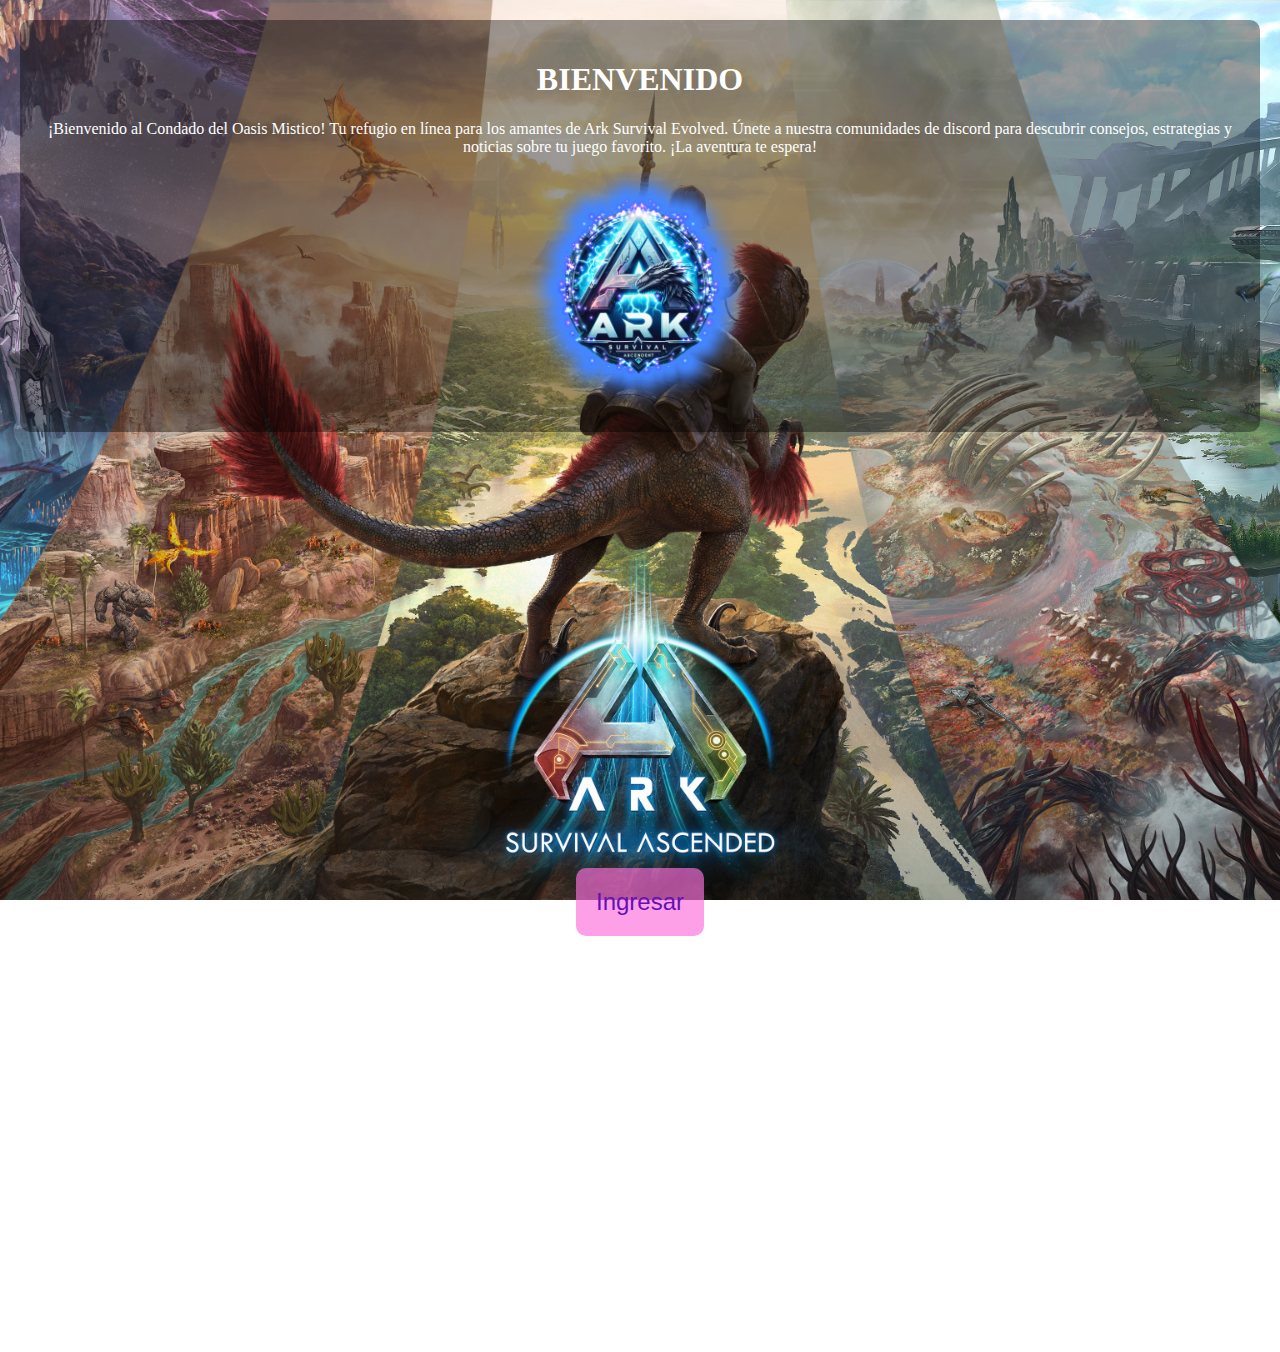
<file: index.html>
<!DOCTYPE html>
<html lang="es">
<head>
    <meta charset="UTF-8">
    <meta name="viewport" content="width=device-width, initial-scale=1.0">
    <title>Bienvenida</title>
    <link rel="stylesheet" href="styles/style.css">
    <link rel="icon" href="images/icon.png">
</head>
<body>
<main><section class="about">
    <div style="text-align: center;" style="color: rgb(7, 0, 0);" class="Bienvenida">
        <H1>BIENVENIDO</H1>
        <p>¡Bienvenido al Condado del Oasis Mistico! Tu refugio en línea
             para los amantes de Ark Survival Evolved. Únete a nuestra comunidades de discord
              para descubrir consejos, estrategias y noticias sobre tu 
              juego favorito. ¡La aventura te espera!</p></section>
              <img class="centro" src="images/icon.png" width="200" height="200" alt="Imagen en el centro">
    </div>
</main>

    <div class="welcome-page">
        <button id="enter-button">Ingresar</button>
    </div>

    <div class="verification-page" style="display:none;">
        <form id="verification-form">
            <input type="text" id="name" placeholder="Nombre" required>
            <input type="password" id="password" placeholder="Contraseña" required>
            <button type="submit">Acceder</button>
        </form>
    </div>
    <script src="scripts/script.js"></script>
</body>
</html>
</file>
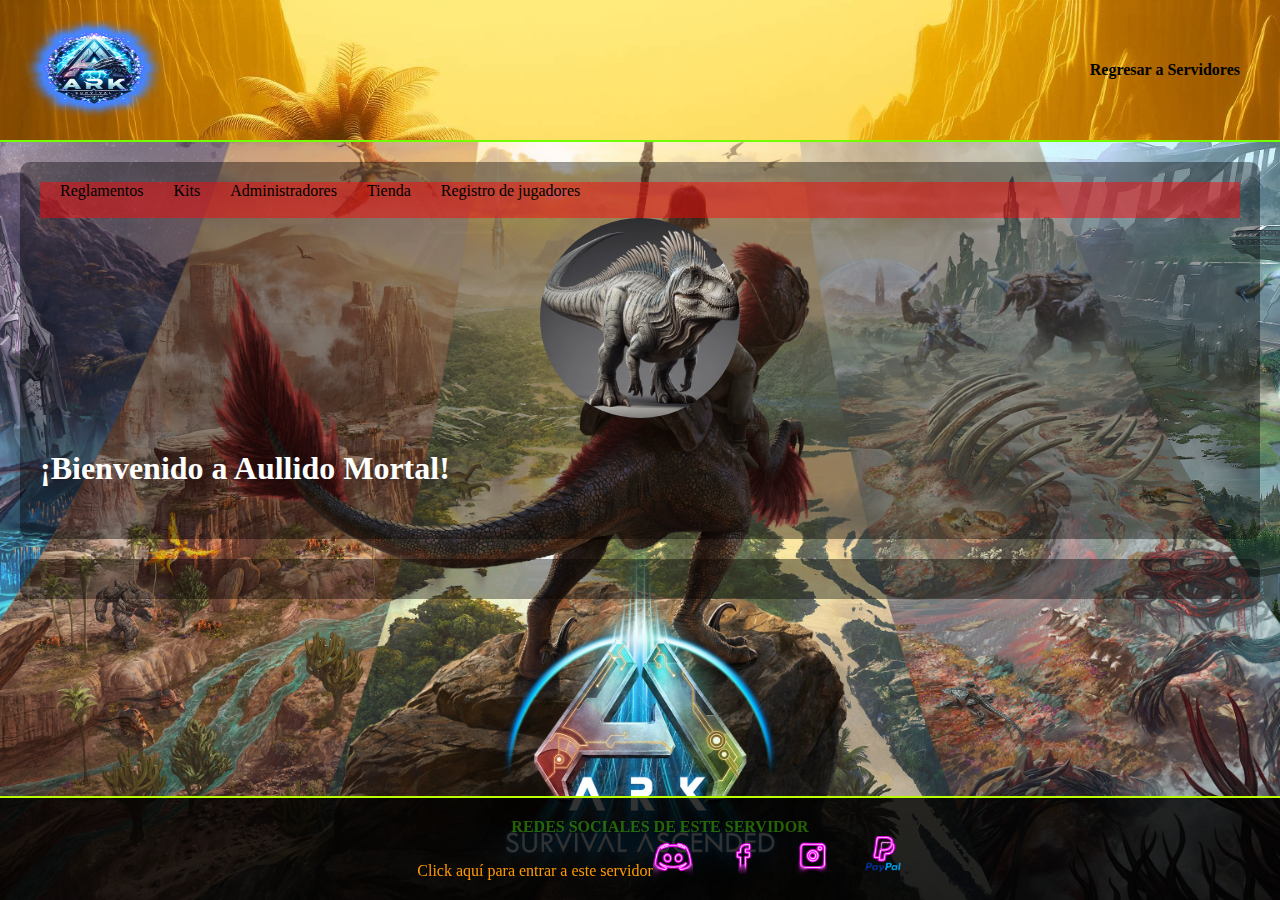
<file: (server)aullidomortal.html>
<!DOCTYPE html>
<html lang="es">
<head>
    <meta charset="UTF-8">
    <meta name="viewport" content="width=device-width, initial-scale=1.0">
    <title>Home</title>
    <link rel="stylesheet" href="styles/style.css">
    <link rel="icon" href="images/icon.png">
</head>
<body>
    <header>
        <a href="home.html"><img class="izquierda" src="images/icon.png"></a>
        <nav>
            <ul>
                <li><a href="portfolio.html"><strong>Regresar a Servidores</a></li>
            </strong> </ul>
        </nav>
    </header>

    <main>
        <nav>
            <ul style="background-color: rgba(255, 4, 4, 0.473);">
                    <br></BR>
                <li><a href="">Reglamentos</a></li>
                <li><a href="">Kits</a></li>
                <li><a href="">Administradores</a></li>
                <li><a href="">Tienda</a></li>
                <li><a href="">Registro de jugadores</a></li>
            </ul>
        </nav>
        <section class="about">
            <img class="centro" src="images/giga.cos.jpg" alt="Imagen en el centro">
            <H1><p>¡Bienvenido a Aullido Mortal!</p></H1>
            <h3></h3>
        </section>
    </main>

    <main></main>
    <footer>
        <strong>REDES SOCIALES DE ESTE SERVIDOR</strong>
        <ul>
            <li><a href="https://discord.gg/UjNVUJAn" target="_blank">Click aqu&iacute; para entrar a este servidor<img src="images/discord.png" width="40px"></a></li>
            <li><a href="https://facebook.com" target="_blank"><img src="images/facebook.png" width="40px"></a></li>
            <li><a href="https://instagram.com" target="_blank"><img src="images/instagram.png" width="40px"></a></li>
            <li><a href="mailto:your-email@gmail.com"><img src="images/paypal.png" width="40px"></a></li>
        </ul>
    </footer>
    <script src="scripts/script.js"></script>
</body>
</html>
</file>
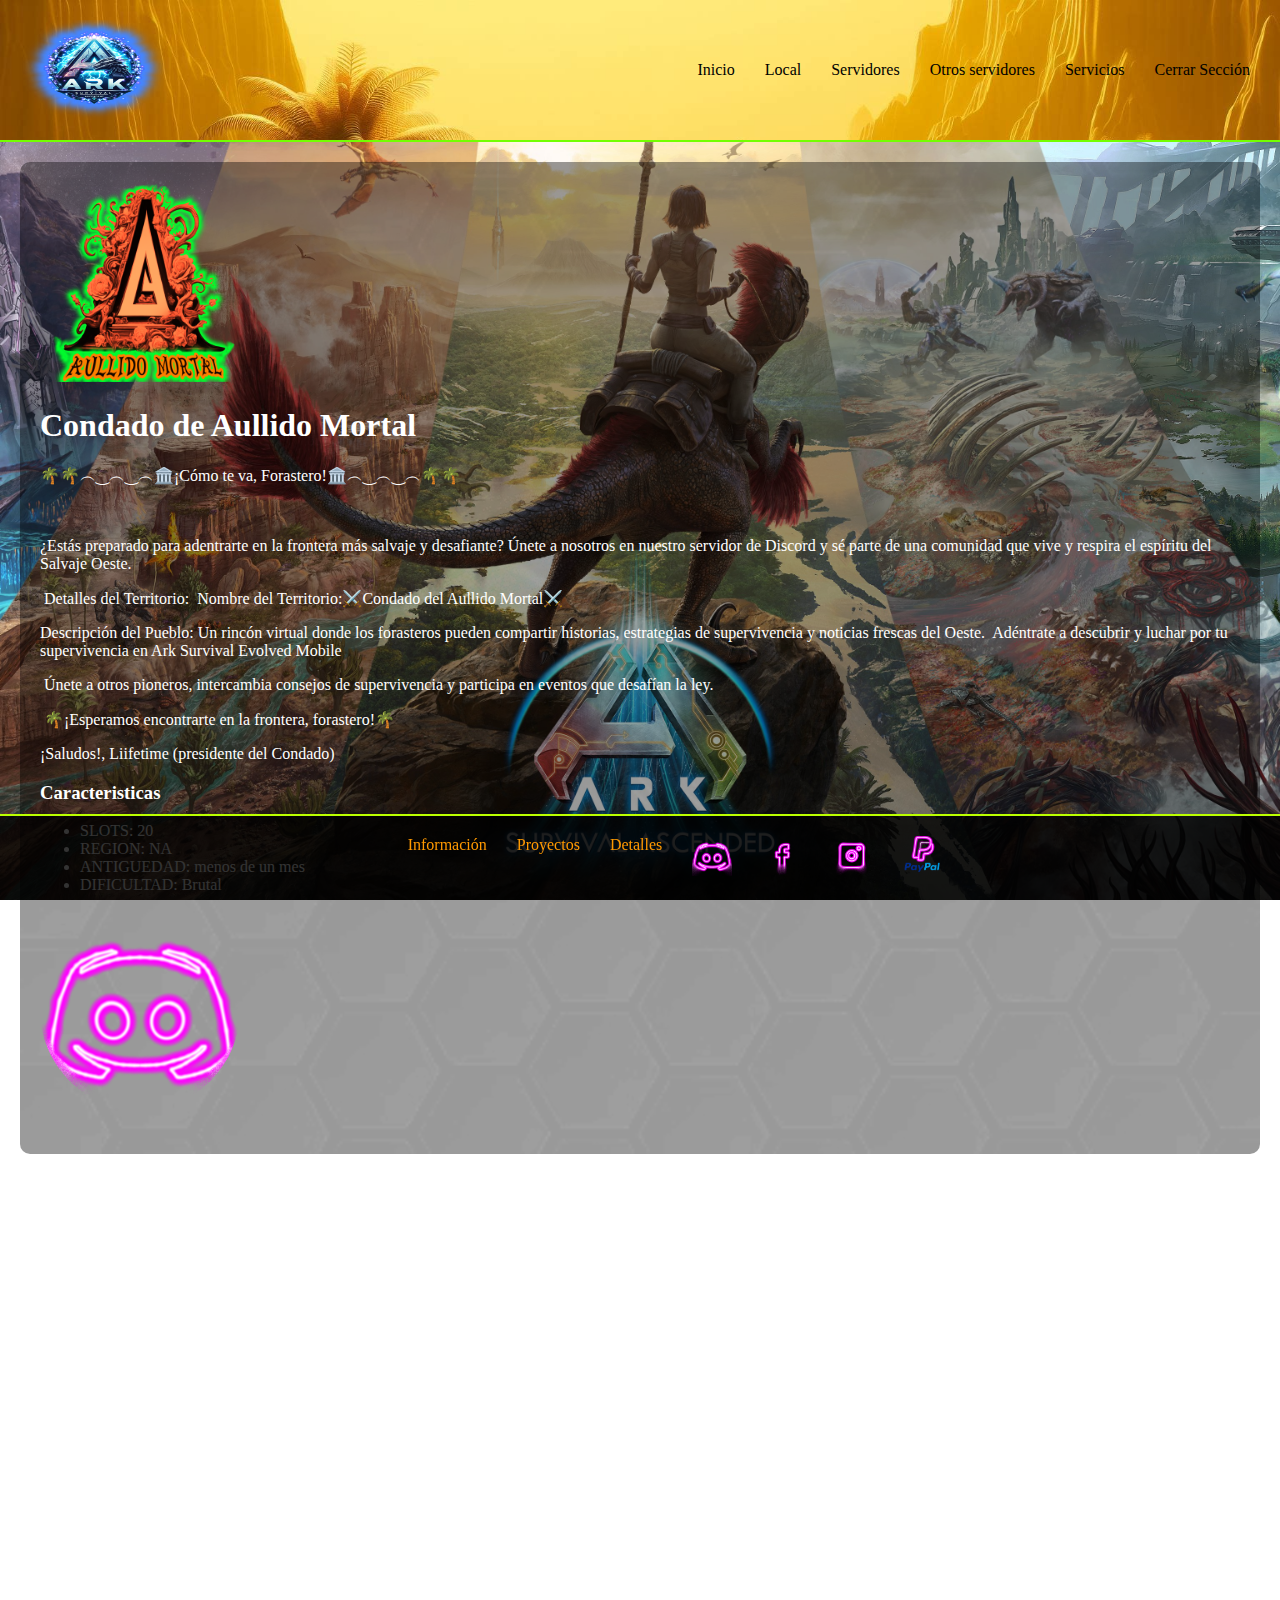
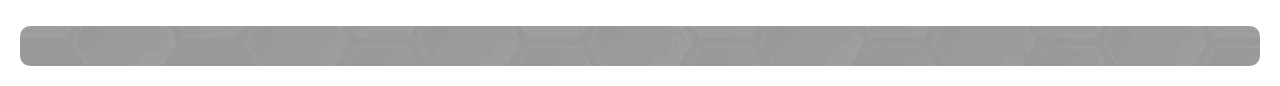
<file: about.html>
<!DOCTYPE html>
<html lang="es">
<head>
    <meta charset="UTF-8">
    <meta name="viewport" content="width=device-width, initial-scale=1.0">
    <title>Local</title>
    <link rel="stylesheet" href="styles/style.css">
    <link rel="icon" href="images/icon.png">
</head>
<body>
    <header>
        <a href="home.html"><img class="izquierda" src="images/icon.png"></a>
        <nav>
            <ul>
                <li><a href="home.html">Inicio</a></li>
                <li><a href="about.html">Local</a></li>
                <li><a href="portfolio.html">Servidores</a></li>
                <li><a href="contact.html">Otros servidores</a></li>
                <li><a href="services.html">Servicios</a></li>
                <li><a href="index.html">Cerrar Secci&oacute;n</a></li>
            </ul>
        </nav>
    </header>

    <main>
        <img src="images/logo.png" width="200" height="200" alt="Foto de Perfil">
        <section class="about">
            <h1>Condado de Aullido Mortal</h1>
            <p>﻿🌴﻿﻿﻿🌴﻿﻿︵‿︵‿︵🏛️﻿﻿¡Cómo te va, Forastero!🏛️﻿﻿︵‿︵‿︵🌴﻿﻿﻿🌴﻿﻿﻿</p>
﻿
                <p>¿Estás preparado para adentrarte en la frontera más salvaje y desafiante?
                 Únete a nosotros en nuestro servidor de Discord y sé parte de una comunidad que
                 vive y respira el espíritu del Salvaje Oeste.</p>
                ﻿
                Detalles del Territorio:
                ﻿
                Nombre del Territorio:﻿⚔️﻿﻿Condado del Aullido Mortal⚔️﻿﻿
                ﻿
                <p>Descripción del Pueblo: Un rincón virtual donde los forasteros pueden compartir historias, estrategias de supervivencia y noticias frescas del Oeste.
                ﻿
                Adéntrate a descubrir y luchar por tu supervivencia en Ark Survival Evolved Mobile</p>
                ﻿
                Únete a otros pioneros, intercambia consejos de supervivencia y participa en eventos que desafían 
                la ley.
                </p>﻿
                ﻿🌴﻿﻿﻿¡Esperamos encontrarte en la frontera, forastero!﻿﻿﻿🌴﻿﻿﻿
                ﻿</p>
                ¡Saludos!,
                Liifetime (presidente del Condado)</p>
            <h3>Caracteristicas</h3>
            <ul>
                <li>SLOTS: 20</li>
                <li>REGION: NA</li>
                <li>ANTIGUEDAD: menos de un mes</li>
                <li>DIFICULTAD: Brutal</li>
            </ul>
            <a href="https://discord.gg/UjNVUJAn" target="_blank"><img src="images/discord.png" width="40px">
        </section>
    </main>

    <br></br>
    <br></br>
    <br></br>
    <br></br>
    <br></br>
    <br></br>
    <br></br>
    <br></br>
    <br></br>
    <br></br>
    <br></br>
    <br></br>
    <main></main>
    <footer>
        <ul>
            <li><a href="info.html">Información</a></li>
            <li><a href="projects.html">Proyectos</a></li>
            <li><a href="details.html">Detalles</a></li>
            <li><a href="https://discord.gg/UjNVUJAn" target="_blank"><img src="images/discord.png" width="40px"></a></li>
            <li><a href="https://facebook.com" target="_blank"><img src="images/facebook.png" width="40px"></a></li>
            <li><a href="https://instagram.com" target="_blank"><img src="images/instagram.png" width="40px"></a></li>
            <li><a href="mailto:your-email@gmail.com"><img src="images/paypal.png" width="40px"></a></li>
        </ul>
    </footer>

    <script src="scripts/script.js"></script>
</body>
</html>
</file>
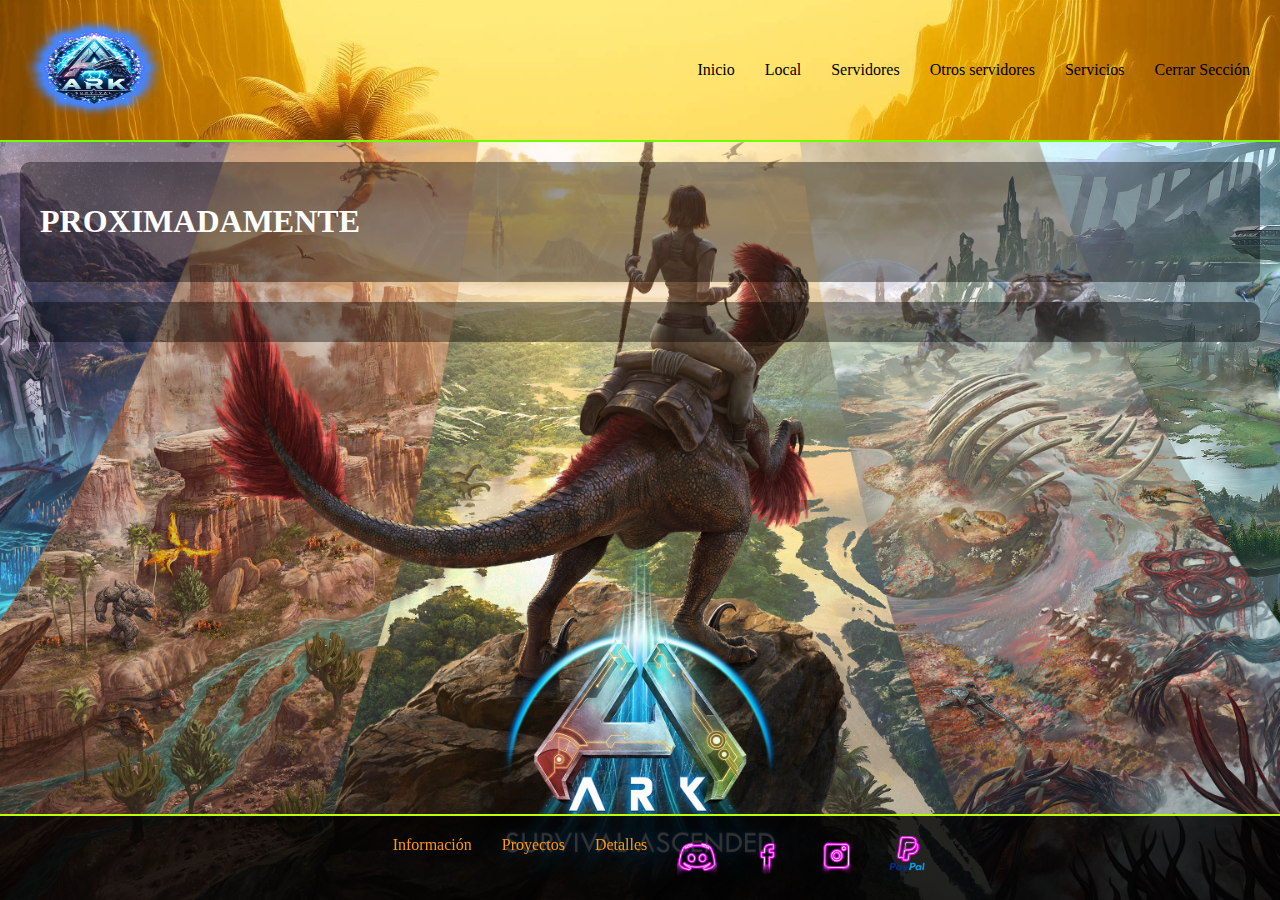
<file: details.html>
<!DOCTYPE html>
<html lang="es">
<head>
    <meta charset="UTF-8">
    <meta name="viewport" content="width=device-width, initial-scale=1.0">
    <title>Detalles</title>
    <link rel="stylesheet" href="styles/style.css">
    <link rel="icon" href="images/icon.png">
</head>
<body>
    <header>
        <a href="home.html"><img class="izquierda" src="images/icon.png"></a>
        <nav>
            <ul>
                <li><a href="home.html">Inicio</a></li>
                <li><a href="about.html">Local</a></li>
                <li><a href="portfolio.html">Servidores</a></li>
                <li><a href="contact.html">Otros servidores</a></li>
                <li><a href="services.html">Servicios</a></li>
                <li><a href="index.html">Cerrar Secci&oacute;n</a></li>
            </ul>
        </nav>
    </header>

    <main>
        <section class="about">
            <h1>PROXIMADAMENTE</h1>
        </section>
    </main>

    <main></main>
    <footer>
        <ul>
            <li><a href="info.html">Información</a></li>
            <li><a href="projects.html">Proyectos</a></li>
            <li><a href="details.html">Detalles</a></li>
            <li><a href="https://discord.gg/UjNVUJAn" target="_blank"><img src="images/discord.png" width="40px"></a></li>
            <li><a href="https://facebook.com" target="_blank"><img src="images/facebook.png" width="40px"></a></li>
            <li><a href="https://instagram.com" target="_blank"><img src="images/instagram.png" width="40px"></a></li>
            <li><a href="mailto:your-email@gmail.com"><img src="images/paypal.png" width="40px"></a></li>
        </ul>
    </footer>

    <script src="scripts/script.js"></script>
</body>
</html>
</file>
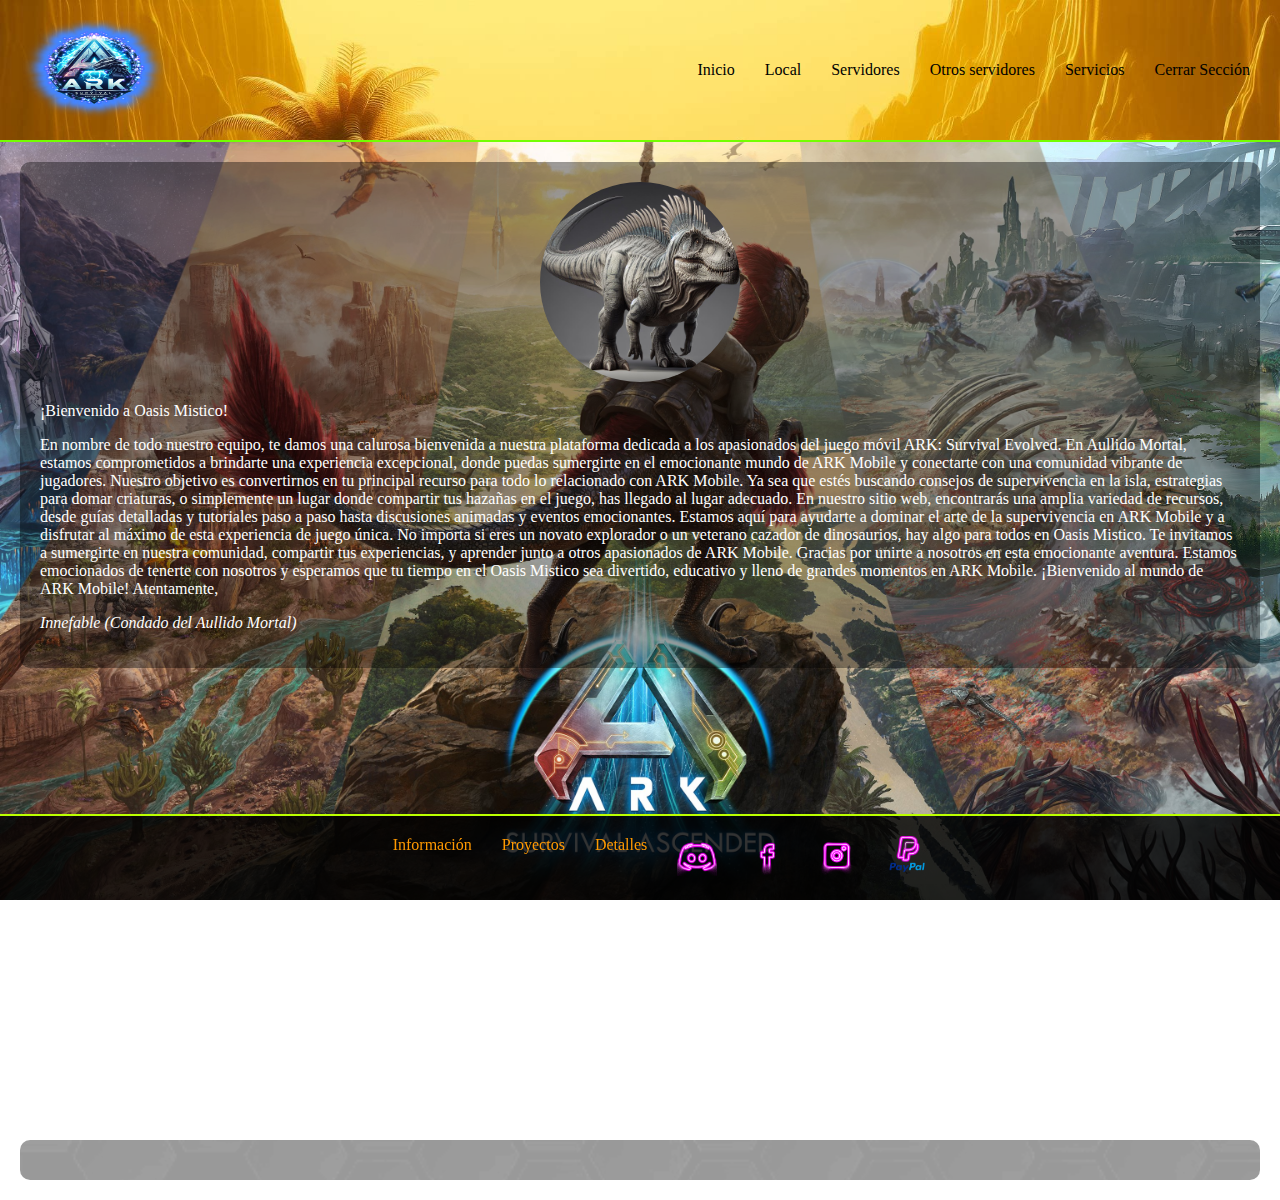
<file: home.html>
<!DOCTYPE html>
<html lang="es">
<head>
    <meta charset="UTF-8">
    <meta name="viewport" content="width=device-width, initial-scale=1.0">
    <title>Home</title>
    <link rel="stylesheet" href="styles/style.css">
    <link rel="icon" href="images/icon.png">
</head>
<body>
    <header>
        <a href="home.html"><img class="izquierda" src="images/icon.png"></a>
        <nav>
            <ul>
                <li><a href="home.html">Inicio</a></li>
                <li><a href="about.html">Local</a></li>
                <li><a href="portfolio.html">Servidores</a></li>
                <li><a href="contact.html">Otros servidores</a></li>
                <li><a href="services.html">Servicios</a></li>
                <li><a href="index.html">Cerrar Secci&oacute;n</a></li>
            </ul>
        </nav>
    </header>

    <main>
        <section class="about">
            <img class="centro" src="images/giga.cos.jpg" alt="Imagen en el centro">
            <p>¡Bienvenido a Oasis Mistico!</p>
                En nombre de todo nuestro equipo, te damos una calurosa bienvenida a nuestra
                 plataforma dedicada a los apasionados del juego móvil ARK: Survival Evolved. 
                 En Aullido Mortal, estamos comprometidos a brindarte una experiencia excepcional, 
                 donde puedas sumergirte en el emocionante mundo de ARK Mobile y conectarte con 
                 una comunidad vibrante de jugadores.
                
                Nuestro objetivo es convertirnos en tu principal recurso para todo lo relacionado 
                con ARK Mobile. Ya sea que estés buscando consejos de supervivencia en la isla, 
                estrategias para domar criaturas, o simplemente un lugar donde compartir tus hazañas 
                en el juego, has llegado al lugar adecuado.
                
                En nuestro sitio web, encontrarás una amplia variedad de recursos, desde guías 
                detalladas y tutoriales paso a paso hasta discusiones animadas y eventos emocionantes. 
                Estamos aquí para ayudarte a dominar el arte de la supervivencia en ARK Mobile 
                y a disfrutar al máximo de esta experiencia de juego única.
                
                No importa si eres un novato explorador o un veterano cazador de dinosaurios, 
                hay algo para todos en Oasis Mistico. Te invitamos a sumergirte en nuestra comunidad, 
                compartir tus experiencias, y aprender junto a otros apasionados de ARK Mobile.
                
                Gracias por unirte a nosotros en esta emocionante aventura. Estamos emocionados de tenerte 
                con nosotros y esperamos que tu tiempo en el Oasis Mistico sea divertido, educativo y 
                lleno de grandes momentos en ARK Mobile.
                
                ¡Bienvenido al mundo de ARK Mobile!
                
                Atentamente,</h3>
                <p><cite>Innefable</cite>
                <cite>(Condado del Aullido Mortal)</cite></p>
        </section>
    </main>
    <br></br>
    <br></br>
    <br></br>
    <br></br>
    <br></br>
    <br></br>
    <br></br>
    <br></br>
    <br></br>
    <br></br>
    <br></br>
    <br></br>
    <main></main>
    <footer>
        <ul>
            <li><a href="info.html">Información</a></li>
            <li><a href="projects.html">Proyectos</a></li>
            <li><a href="details.html">Detalles</a></li>
            <li><a href="https://discord.gg/UjNVUJAn" target="_blank"><img src="images/discord.png" width="40px"></a></li>
            <li><a href="https://facebook.com" target="_blank"><img src="images/facebook.png" width="40px"></a></li>
            <li><a href="https://instagram.com" target="_blank"><img src="images/instagram.png" width="40px"></a></li>
            <li><a href="mailto:your-email@gmail.com"><img src="images/paypal.png" width="40px"></a></li>
        </ul>
    </footer>
    <script src="scripts/script.js"></script>
</body>
</html>
</file>
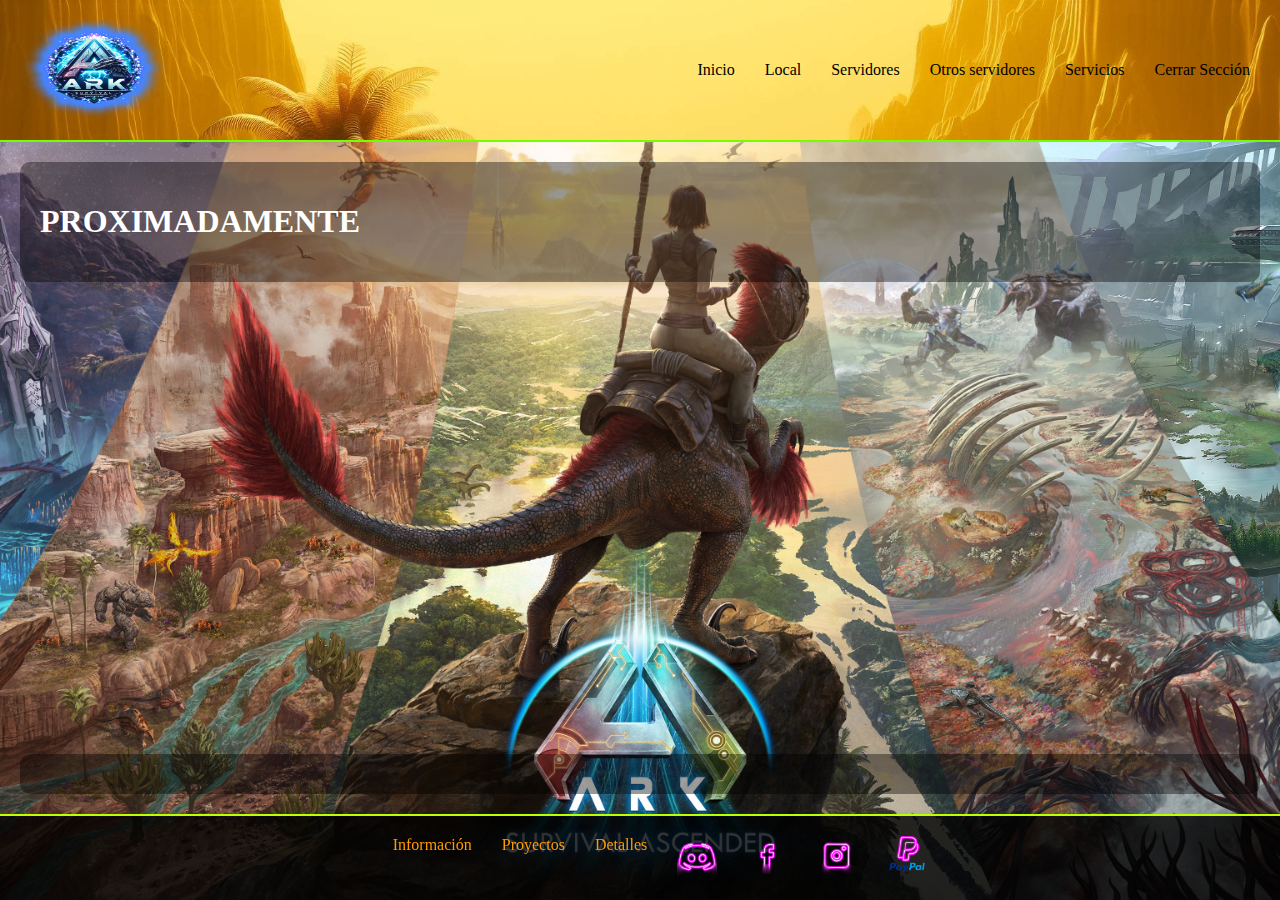
<file: info.html>
<!DOCTYPE html>
<html lang="es">
<head>
    <meta charset="UTF-8">
    <meta name="viewport" content="width=device-width, initial-scale=1.0">
    <title>Informacion</title>
    <link rel="stylesheet" href="styles/style.css">
    <link rel="icon" href="images/icon.png">
</head>
<body>
    <header>
        <a href="home.html"><img class="izquierda" src="images/icon.png"></a>
        <nav>
            <ul>
                <li><a href="home.html">Inicio</a></li>
                <li><a href="about.html">Local</a></li>
                <li><a href="portfolio.html">Servidores</a></li>
                <li><a href="contact.html">Otros servidores</a></li>
                <li><a href="services.html">Servicios</a></li>
                <li><a href="index.html">Cerrar Secci&oacute;n</a></li>
            </ul>
        </nav>
    </header>

    <main>
        <section class="about"><h1>PROXIMADAMENTE</h1>
        </section>
    </main>
    
    <br></br>
    <br></br>
    <br></br>
    <br></br>
    <br></br>
    <br></br>
    <br></br>
    <br></br>
    <br></br>
    <br></br>
    <br></br>
    <br></br>
    <main></main>
    <footer>
        <ul>
            <li><a href="info.html">Información</a></li>
            <li><a href="projects.html">Proyectos</a></li>
            <li><a href="details.html">Detalles</a></li>
            <li><a href="https://discord.gg/UjNVUJAn" target="_blank"><img src="images/discord.png" width="40px"></a></li>
            <li><a href="https://facebook.com" target="_blank"><img src="images/facebook.png" width="40px"></a></li>
            <li><a href="https://instagram.com" target="_blank"><img src="images/instagram.png" width="40px"></a></li>
            <li><a href="mailto:your-email@gmail.com"><img src="images/paypal.png" width="40px"></a></li>
        </ul>
    </footer>

    <script src="scripts/script.js"></script>
</body>
</html>
</file>
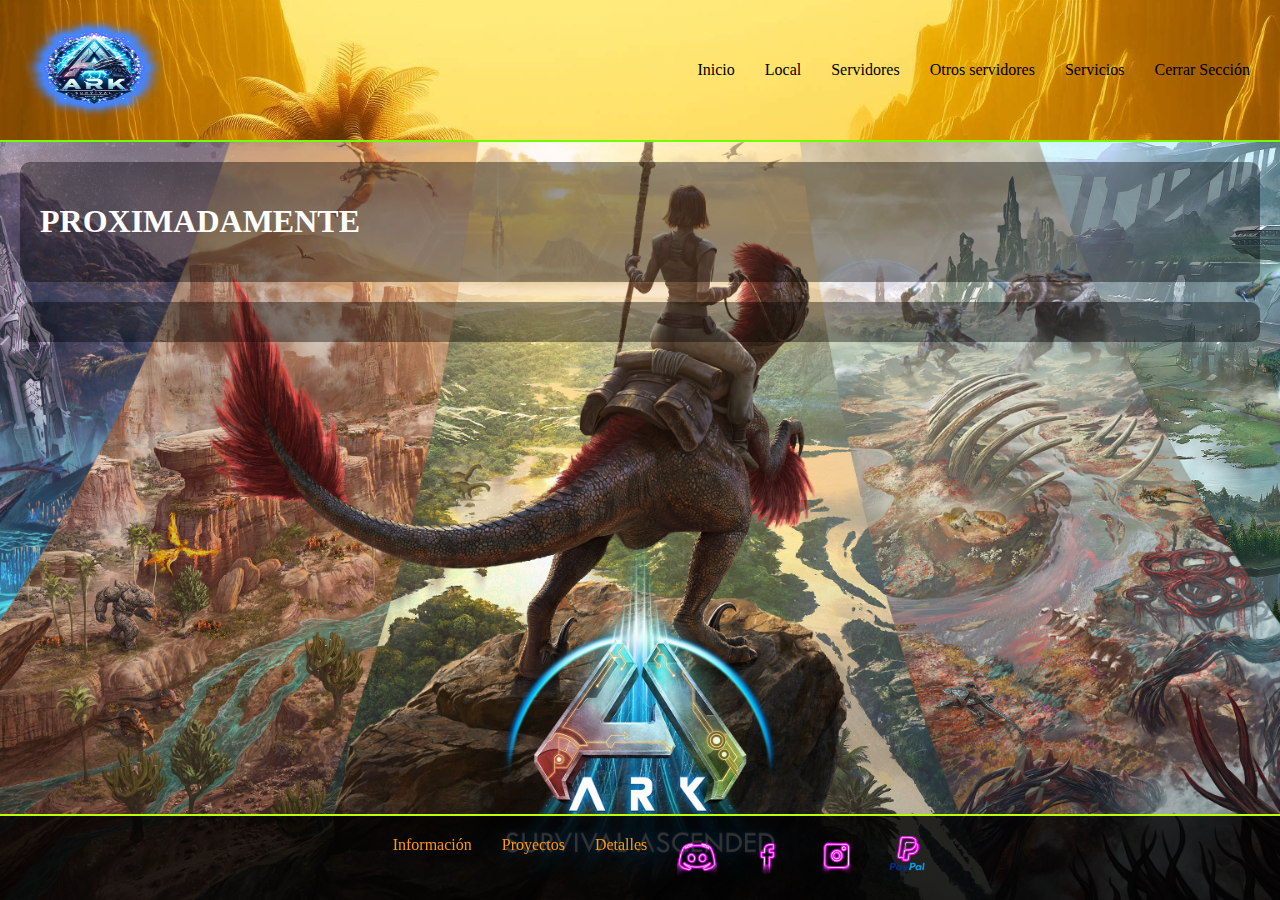
<file: projects.html>
<!DOCTYPE html>
<html lang="es">
<head>
    <meta charset="UTF-8">
    <meta name="viewport" content="width=device-width, initial-scale=1.0">
    <title>Proyectos</title>
    <link rel="stylesheet" href="styles/style.css">
    <link rel="icon" href="images/icon.png">
</head>
<body>
    <header>
        <a href="home.html"><img class="izquierda" src="images/icon.png"></a>
        <nav>
            <ul>
                <li><a href="home.html">Inicio</a></li>
                <li><a href="about.html">Local</a></li>
                <li><a href="portfolio.html">Servidores</a></li>
                <li><a href="contact.html">Otros servidores</a></li>
                <li><a href="services.html">Servicios</a></li>
                <li><a href="index.html">Cerrar Secci&oacute;n</a></li>
            </ul>
        </nav>
    </header>

    <main>
        <section class="about"><h1>PROXIMADAMENTE</h1>
        </section>
    </main>

    <main></main>
    <footer>
        <ul>
            <li><a href="info.html">Información</a></li>
            <li><a href="projects.html">Proyectos</a></li>
            <li><a href="details.html">Detalles</a></li>
            <li><a href="https://discord.gg/UjNVUJAn" target="_blank"><img src="images/discord.png" width="40px"></a></li>
            <li><a href="https://facebook.com" target="_blank"><img src="images/facebook.png" width="40px"></a></li>
            <li><a href="https://instagram.com" target="_blank"><img src="images/instagram.png" width="40px"></a></li>
            <li><a href="mailto:your-email@gmail.com"><img src="images/paypal.png" width="40px"></a></li>
        </ul>
    </footer>

    <script src="scripts/script.js"></script>
</body>
</html>
</file>
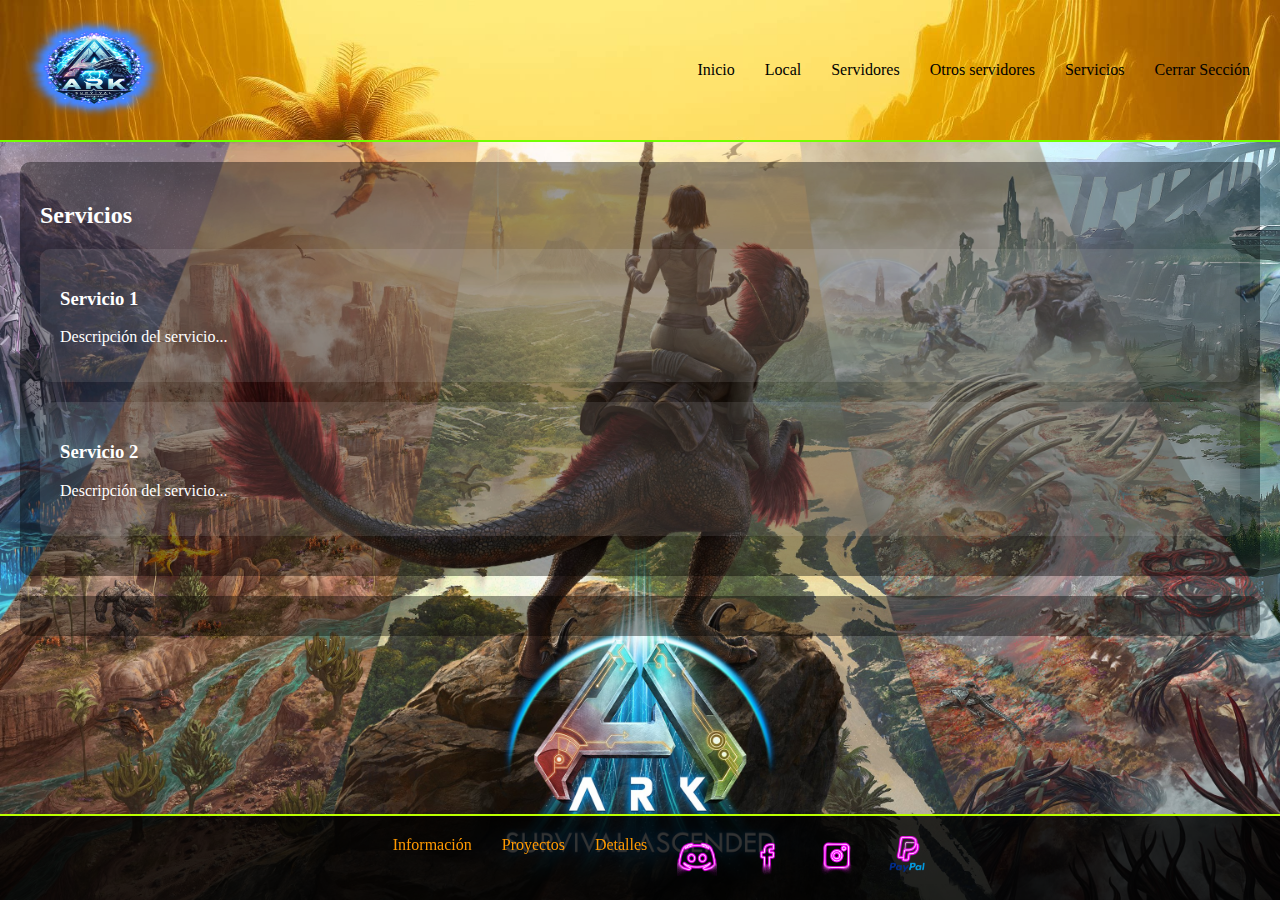
<file: services.html>
<!DOCTYPE html>
<html lang="es">
<head>
    <meta charset="UTF-8">
    <meta name="viewport" content="width=device-width, initial-scale=1.0">
    <title>Servicios</title>
    <link rel="stylesheet" href="styles/style.css">
    <link rel="icon" href="images/icon.png">
</head>
<body>
    <header>
        <a href="home.html"><img class="izquierda" src="images/icon.png"></a>
        <nav>
            <ul>
                <li><a href="home.html">Inicio</a></li>
                <li><a href="about.html">Local</a></li>
                <li><a href="portfolio.html">Servidores</a></li>
                <li><a href="contact.html">Otros servidores</a></li>
                <li><a href="services.html">Servicios</a></li>
                <li><a href="index.html">Cerrar Secci&oacute;n</a></li>
            </ul>
        </nav>
    </header>

    <main>
        <section class="services">
            <h2>Servicios</h2>
            <div class="service">
                <h3>Servicio 1</h3>
                <p>Descripción del servicio...</p>
            </div>
            <div class="service">
                <h3>Servicio 2</h3>
                <p>Descripción del servicio...</p>
            </div>
            <!-- más servicios -->
        </section>
    </main>

    <main></main>
    <footer>
        <ul>
            <li><a href="info.html">Información</a></li>
            <li><a href="projects.html">Proyectos</a></li>
            <li><a href="details.html">Detalles</a></li>
            <li><a href="https://discord.gg/UjNVUJAn" target="_blank"><img src="images/discord.png" width="40px"></a></li>
            <li><a href="https://facebook.com" target="_blank"><img src="images/facebook.png" width="40px"></a></li>
            <li><a href="https://instagram.com" target="_blank"><img src="images/instagram.png" width="40px"></a></li>
            <li><a href="mailto:your-email@gmail.com"><img src="images/paypal.png" width="40px"></a></li>
        </ul>
    </footer>

    <script src="scripts/script.js"></script>
</body>
</html>
</file>
<file: styles/style.css>
body {
    font-family: "Great Vibes", cursive;
    color: #5cfc0060;
    background: url('../images/asa.jpg') no-repeat center center fixed;
    background-size: cover;
    margin: 0;
    padding: 0;
    width: 100%;
}

header {
    display: flex;  
    justify-content: space-between;
    align-items: center;
    padding: 20px;
    background-image: url("../images/ark.2.png");
    background-size: cover;
    border-bottom: 2px solid rgb(115, 255, 0);
    opacity: 1;
}

header h1 {
    margin: 0;
}

nav ul {
    list-style: none;
    display: flex;
    gap: 10px;
    padding: 0;
    margin: 0;
}

nav ul li {
    display: inline;
}

nav ul li a {
    color: rgb(0, 0, 0);
    text-decoration: none;
    padding: 5px 10px;
    transition: background 0.3s ease;
}

nav ul li a:hover {
    background: rgb(10, 207, 207);
    color: #000;
    width: 100%;
}

main {
    padding: 20px;
    background-image: url("../images/center.png");
    background-size: cover;
    opacity: 1; /* Ajusta el nivel de transparencia (0.5 para 50%) */
    font-family: "Great Vibes", cursive;
    color: #ffffff;
    border-radius: 10px;
    margin: 20px;
}

footer {
    background: rgba(0, 0, 0, 0.8);
    padding: 20px;
    text-align: center;
    border-top: 2px solid rgb(187, 255, 0);
    position: fixed;
    bottom: 0;
    width: 100%;
}

footer ul {
    list-style: none;
    display: flex;
    justify-content: center;
    gap: 10px;
    padding: 0;
    margin: 0;
}

footer ul li {
    display: inline;
}

footer ul li a {
    color: rgb(255, 153, 0);
    text-decoration: none;
    padding: 5px 10px;
    transition: background 0.3s ease;
}

footer ul li a:hover {
    background: rgb(0, 150, 250);
    color: #000;
}
/* Estilos específicos para el portafolio en columnas */
.column-container {
    display: flex;
    justify-content: space-between;
    flex-wrap: wrap;
}

.column-container .project {
    flex: 1 1 calc(25% - 20px); /* Tres columnas con espacio */
    margin: 10px;
    background: rgba(0, 0, 0, 0.815);
    opacity: 1;
    padding: 20px;
    border-radius: 10px;
    transition: transform 0.3s ease, opacity 0.3s ease;
}

.column-container .project:hover {
    transform: scale(1.1); /* Aumentar el tamaño */
    z-index: 1; /* Asegurarse que se superponga a los demás */
}

.column-container .project:hover ~ .project {
    opacity: 0.5; /* Opaque los demás */
}



.welcome-page, .verification-page {
    display: flex;
    justify-content: center;
    align-items: center;
    height: 100vh;
}

#enter-button {
    padding: 20px;
    font-size: 1.5em;
    background-color: rgba(252, 112, 221, 0.664);
    color: rgb(100, 17, 179);
    border: none;
    border-radius: 10px;
    cursor: pointer;
    transition: transform 0.3s ease, background-color 0.3s ease;
}

#enter-button:hover {
    transform: scale(1.1);
    background-color: #0ff;
}

.verification-page form {
    display: flex;
    flex-direction: column;
    gap: 10px;
}

.verification-page form input {
    padding: 10px;
    border: 2px solid rgb(0, 255, 34);
    border-radius: 5px;
    background: transparent;
    color: rgb(19, 223, 0);
}

.verification-page form button {
    padding: 10px;
    border: none;
    background-color: #00f;
    color: rgb(33, 201, 0);
    border-radius: 5px;
    cursor: pointer;
    transition: background-color 0.3s ease;
}

.verification-page form button:hover {
    background-color: rgb(0, 248, 21);
}

.about img {
    width: 200px;
    border-radius: 50%;
    margin-bottom: 20px;
}

.services .service, .portfolio .project {
    background: rgba(255, 255, 255, 0.1);
    padding: 20px;
    border-radius: 10px;
    margin-bottom: 20px;
    transition: transform 0.3s ease;
}

.services .service:hover, .portfolio .project:hover {
    transform: scale(1.05);
}

.contact form {
    display: flex;
    flex-direction: column;
    gap: 10px;
}

.contact form label {
    font-weight: bold;
}

.contact form input, .contact form textarea {
    padding: 10px;
    border: 2px solid #00f;
    border-radius: 5px;
    background: transparent;
    color: white;
}

.contact form textarea {
    resize: vertical;
}

.contact form button {
    padding: 10px;
    border: none;
    background-color: #00f;
    color: white;
    border-radius: 5px;
    cursor: pointer;
    transition: background-color 0.3s ease;
}

.contact form button:hover {
    background-color: #0ff;
}

.contact-info {
    margin-top: 20px;
}

.contact-info ul {
    list-style: none;
    display: flex;
    gap: 10px;
}
.derecha {
    float: right; /* Mueve la imagen a la derecha */
    margin-left: 10px; /* Añade un poco de espacio a la izquierda de la imagen */
}

.centro {
    display: block; /* Hace que la imagen sea un bloque */
    margin: 0 auto; /* Centra la imagen horizontalmente */
    width: 20%;
    height: 20%;
}

.izquierda {
    float: left; /* Mueve la imagen a la izquierda */
    margin-right: 10px; /* Añade un poco de espacio a la derecha de la imagen */
    width: 150px;
    height: 100px;
}
</file>
